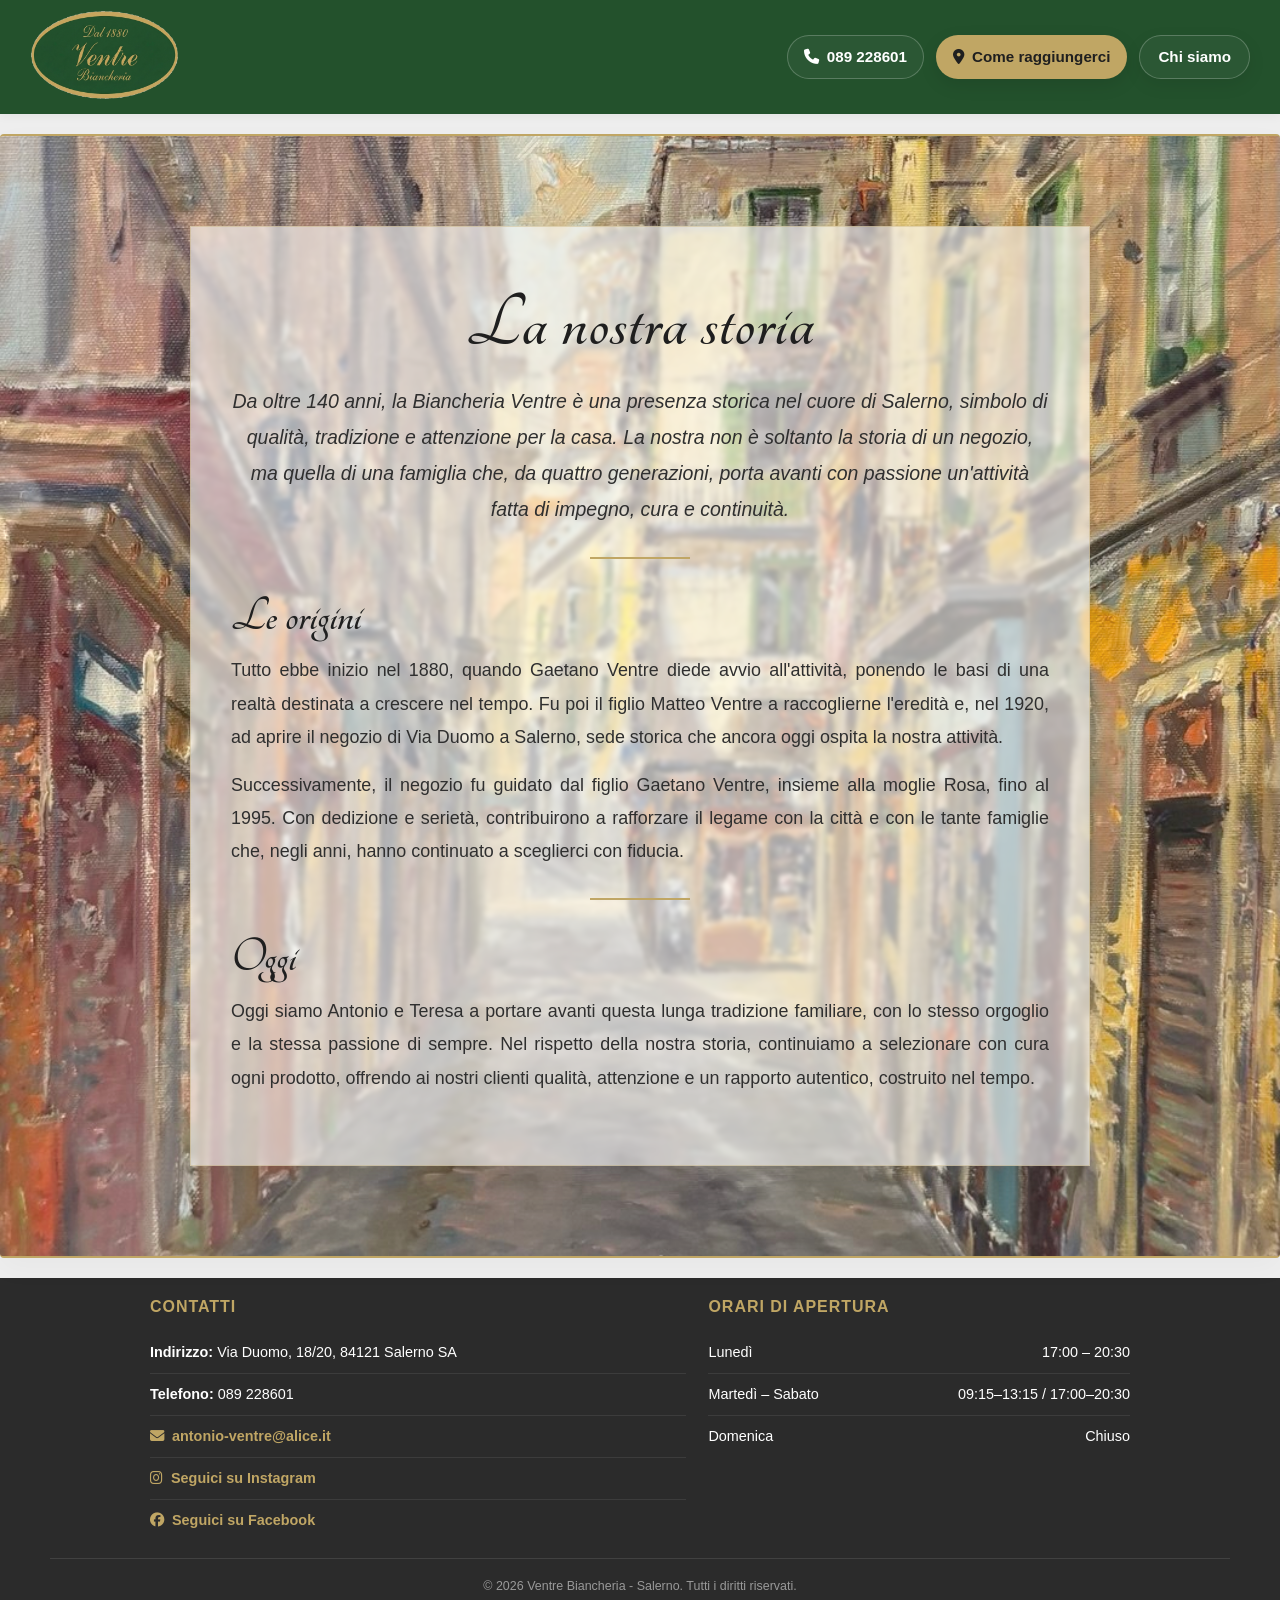
<file: chi-siamo.html>
<!DOCTYPE html>
<html lang="it">

<head>
    <meta charset="UTF-8">
    <meta name="viewport" content="width=device-width, initial-scale=1.0">
    <title>Chi Siamo - Biancheria Ventre dal 1880</title>
    <link rel="icon" href="./img/logo.png" type="image/png">

    <link rel="preconnect" href="https://fonts.googleapis.com">
    <link rel="preconnect" href="https://fonts.gstatic.com" crossorigin>
    <link href="https://fonts.googleapis.com/css2?family=Tangerine:wght@700&display=swap" rel="stylesheet">

    <link rel="stylesheet" href="https://cdnjs.cloudflare.com/ajax/libs/font-awesome/6.5.0/css/all.min.css">
    <link rel="stylesheet" href="style.css">
</head>

<body>

    <div id="header-container"></div>

    <main class="pagina-chi-siamo">

        <article class="storia-container storia-con-sfondo">
            <div class="storia-box">

                <h1 class="titolo-storia">La nostra storia</h1>

                <p class="intro-storia">
                    Da oltre 140 anni, la Biancheria Ventre è una presenza storica nel cuore di Salerno,
                    simbolo di qualità, tradizione e attenzione per la casa. La nostra non è soltanto la
                    storia di un negozio, ma quella di una famiglia che, da quattro generazioni, porta avanti
                    con passione un'attività fatta di impegno, cura e continuità.
                </p>

                <div class="divisorio-elegante"></div>

                <h2 class="sottotitolo-storia">Le origini</h2>
                <p>
                    Tutto ebbe inizio nel 1880, quando Gaetano Ventre diede avvio all'attività, ponendo le basi
                    di una realtà destinata a crescere nel tempo. Fu poi il figlio Matteo Ventre a raccoglierne
                    l'eredità e, nel 1920, ad aprire il negozio di Via Duomo a Salerno, sede storica che ancora
                    oggi ospita la nostra attività.
                </p>
                <p>
                    Successivamente, il negozio fu guidato dal figlio Gaetano Ventre, insieme alla moglie Rosa,
                    fino al 1995. Con dedizione e serietà, contribuirono a rafforzare il legame con la città e con le tante famiglie che, negli anni, hanno continuato a sceglierci con
                    fiducia.
                </p>

                <div class="divisorio-elegante"></div>

                <h2 class="sottotitolo-storia">Oggi</h2>
                <p>
                    Oggi siamo Antonio e Teresa a portare avanti questa lunga tradizione familiare,
                    con lo stesso orgoglio e la stessa passione di sempre. Nel rispetto della nostra storia,
                    continuiamo a selezionare con cura ogni prodotto, offrendo ai nostri clienti qualità,
                    attenzione e un rapporto autentico, costruito nel tempo.
                </p>

            </div>
        </article>

    </main>

    <div id="footer-container"></div>

    <script src="./js/menu.js"></script>
    <script src="./js/footer.js"></script>

</body>

</html>
</file>
<file: style.css>
/* =========================================
   PANNELLO DI CONTROLLO (Variabili)
   ========================================== */
:root {
    --background-color: #eeeeee;
    --colore-sfondo-bar: #23512C;
    --colore-testo: #000000;
    --colore-testo2: #C0A664;
    --colore-accento: #C0A664;
    --colore-popup-bg: #ffffff;
    --colore-sfondo-footer: #2b2b2b;
    --colore-testo-footer: #ffffff;
    --colore-accento-footer: #C0A664;
    --colore-sfondo-menu-tendina: #ffffff;
    --altezza-logo: 90px;
    --grandezza-testo-menu: 1rem;
    --font-principale: 'Segoe UI', Roboto, Helvetica, Arial, sans-serif;
    --font-logo: 'Tangerine', cursive;
}

* {
    margin: 0;
    padding: 0;
    box-sizing: border-box;
}

html {
    scroll-behavior: smooth;
}

body {
    font-family: var(--font-principale);
    background-color: var(--background-color);
    color: var(--colore-testo);
    display: flex;
    flex-direction: column;
    min-height: 100vh;
}

main {
    flex-grow: 1;
}

/* =========================================
   HEADER
   ========================================== */
.top-bar {
    display: flex;
    align-items: center;
    justify-content: space-between;
    gap: 24px;
    padding: 10px 30px;
    min-height: 110px;
    background-color: var(--colore-sfondo-bar);
    box-shadow: 0 2px 10px rgba(0, 0, 0, 0.05);
    position: sticky;
    top: 0;
    z-index: 1000;
}

.logo-container {
    display: flex;
    align-items: center;
    flex-shrink: 0;
}

.logo-img {
    height: var(--altezza-logo);
    transition: transform 0.3s ease;
}

.logo-img:hover {
    transform: scale(1.05);
}

.info-destra {
    display: flex;
    align-items: center;
    justify-content: flex-end;
    gap: 12px;
}

.telefono-header,
.btn-raggiungerci,
.btn-chi-siamo {
    display: inline-flex;
    align-items: center;
    justify-content: center;
    gap: 8px;
    min-height: 44px;
    padding: 10px 16px;
    border-radius: 999px;
    text-decoration: none;
    font-size: 0.95rem;
    line-height: 1;
    transition: all 0.25s ease;
    white-space: nowrap;
}

.telefono-header {
    color: #ffffff;
    font-weight: 600;
    background: rgba(255, 255, 255, 0.04);
    border: 1px solid rgba(255, 255, 255, 0.22);
}

.telefono-header:hover {
    background: rgba(255, 255, 255, 0.10);
    border-color: rgba(255, 255, 255, 0.38);
}

.btn-raggiungerci {
    background-color: var(--colore-accento);
    color: #1f1f1f;
    font-weight: 700;
    border: 1px solid transparent;
    box-shadow: 0 6px 18px rgba(0, 0, 0, 0.10);
}

.btn-raggiungerci:hover {
    background-color: #d2b574;
    transform: translateY(-1px);
}

.btn-chi-siamo {
    color: #ffffff;
    font-weight: 700;
    background: rgba(255, 255, 255, 0.04);
    border: 1px solid rgba(255, 255, 255, 0.22);
    box-shadow: 0 6px 18px rgba(0, 0, 0, 0.08);
    padding: 10px 18px;
}

.btn-chi-siamo:hover {
    background: rgba(255, 255, 255, 0.10);
    border-color: rgba(255, 255, 255, 0.38);
    color: #ffffff;
    transform: translateY(-1px);
}

.btn-chi-siamo::after {
    display: none;
}

.telefono-header i,
.btn-raggiungerci i {
    font-size: 0.95rem;
    flex-shrink: 0;
}

/* =========================================
   PAGINA CHI SIAMO
   ========================================== */
.pagina-chi-siamo {
    padding: 20px 10px;
    background-color: #eeeeee;
}

.storia-container {
    max-width: 800px;
    margin: 0 auto;
    background-color: #ffffff;
    padding: 20px 50px;
    box-shadow: 0 10px 30px rgba(0, 0, 0, 0.03);
    border-radius: 4px;
}

.titolo-storia {
    text-align: center;
    color: var(--colore-accento);
    font-size: 5rem;
    margin-bottom: 15px;
    letter-spacing: 1px;
    font-family: var(--font-logo);
}

.sottotitolo-storia {
    color: var(--colore-testo);
    font-size: 3.2rem;
    margin-top: 20px;
    margin-bottom: 10px;
    font-family: var(--font-logo);
}

.storia-container p {
    font-size: 1.12rem;
    font-weight: 500;
    line-height: 1.85;
    margin-bottom: 15px;
    color: #444;
    text-align: justify;
}

.intro-storia {
    font-size: 1.22rem !important;
    font-weight: 500;
    font-style: italic;
    text-align: center !important;
    color: #555;
}

.divisorio-elegante {
    width: 100px;
    height: 2px;
    background-color: var(--colore-accento);
    margin: 30px auto;
}

.storia-container.storia-con-sfondo {
    position: relative;
    width: 100vw;
    max-width: 100vw;
    margin-left: calc(50% - 50vw);
    margin-right: calc(50% - 50vw);
    padding: 90px 40px;
    box-sizing: border-box;
    overflow: hidden;
    border-top: 2px solid #C0A664;
    border-bottom: 2px solid #C0A664;
    background-image: url('./img/via-duomo.jpg');
    background-size: cover;
    background-position: center center;
    background-repeat: no-repeat;
}

.storia-container.storia-con-sfondo::before {
    content: "";
    position: absolute;
    inset: 0;
    background: rgba(255, 255, 255, 0.08);
    pointer-events: none;
}

.storia-con-sfondo .storia-box {
    position: relative;
    z-index: 1;
    max-width: 900px;
    margin: 0 auto;
    background: rgba(255, 255, 255, 0.58);
    backdrop-filter: blur(2px);
    -webkit-backdrop-filter: blur(2px);
    padding: 55px 40px;
    box-shadow: 0 12px 35px rgba(0, 0, 0, 0.10);
    border: 1px solid rgba(192, 166, 100, 0.35);
}

.storia-con-sfondo .titolo-storia,
.storia-con-sfondo .sottotitolo-storia {
    color: #1f1f1f;
}

.storia-con-sfondo p,
.storia-con-sfondo .intro-storia {
    color: #2f2f2f;
}

/* =========================================
   SEZIONE MAPPA
   ========================================== */
.sezione-mappa {
    background: #f9f6f1;
    max-width: 100%;
    margin: 0;
    text-align: center;
    padding: 34px 20px 40px;
}

.titolo-mappa {
    color: var(--colore-accento);
    font-size: 2.2rem;
    margin-bottom: 15px;
}

.sottotitolo-mappa {
    color: #666;
    margin-bottom: 30px;
    font-size: 1.1rem;
}

.contenitore-mappa {
    width: 100%;
    max-width: 800px;
    margin: 0 auto;
    border-radius: 8px;
    overflow: hidden;
    box-shadow: 0 10px 30px rgba(0, 0, 0, 0.1);
    background: transparent;
}

/* =========================================
   FOOTER
   ========================================== */
.main-footer {
    background-color: var(--colore-sfondo-footer);
    color: var(--colore-testo-footer);
    padding: 20px 50px 10px 50px;
    margin-top: auto;
}

.footer-content {
    display: grid;
    grid-template-columns: minmax(0, 1.12fr) minmax(0, 0.88fr);
    gap: 22px;
    max-width: 980px;
    margin: 0 auto 18px auto;
    align-items: start;
}

.footer-col {
    min-width: 0;
}

.footer-col h3 {
    font-size: 1rem;
    line-height: 1.15;
    letter-spacing: 0.06em;
    margin-bottom: 16px;
    color: var(--colore-accento-footer);
    text-transform: uppercase;
}

.footer-col:last-child {
    text-align: left;
}

.footer-bottom {
    text-align: center;
    font-size: 0.78rem;
    line-height: 1.5;
    border-top: 1px solid rgba(255, 255, 255, 0.10);
    padding-top: 18px;
    color: #999;
}

.lista-allineata {
    list-style: none;
    max-width: 100%;
}

.lista-allineata li {
    font-size: 0.9rem;
    padding: 10px 0;
    line-height: 1.45;
    border-bottom: 1px solid rgba(255, 255, 255, 0.08);
    width: 100%;
}

.lista-allineata li:last-child {
    border-bottom: none;
}

.riga-contatti,
.riga-orari {
    width: 100%;
    min-width: 0;
}

.riga-orari {
    display: flex;
    justify-content: space-between;
    align-items: flex-start;
    gap: 12px;
}

.riga-orari span:last-child,
.riga-orari strong:last-child {
    text-align: right;
    white-space: nowrap;
}

.main-footer a[href^="mailto:"] {
    font-size: 0.9rem;
    word-break: break-word;
    overflow-wrap: anywhere;
}

/* HERO */
.hero {
    position: relative;
    width: 100%;
    height: 90vh;
    background-image: url('img/hero.jpg');
    background-size: cover;
    background-position: 68% 38%;
    display: flex;
    align-items: center;
    justify-content: center;
    text-align: center;
}

.hero-overlay {
    position: absolute;
    inset: 0;
    background: rgba(0, 0, 0, 0.4);
}

.hero-content {
    position: relative;
    z-index: 1;
    color: white;
}

.hero-content h1 {
    font-family: 'Playfair Display', serif;
    font-size: 3rem;
    margin-bottom: 1rem;
}

.hero-content p {
    font-size: 1.3rem;
    margin-bottom: 2rem;
}

.hero-btn {
    padding: 14px 36px;
    background-color: transparent;
    color: white;
    border: 2px solid white;
    text-decoration: none;
    font-weight: bold;
    border-radius: 4px;
    transition: background 0.3s, color 0.3s;
}

.hero-btn:hover {
    background-color: white;
    color: #333;
}

/* STRISCIA VALORI */
.valori {
    display: flex;
    justify-content: center;
    align-items: stretch;
    gap: 0;
    padding: 80px 80px;
    background-color: #fff;
    text-align: center;
}

.valore {
    position: relative;
    flex: 1 1 0;
    max-width: 340px;
    min-width: 0;
    padding: 0 44px;
    display: flex;
    flex-direction: column;
    align-items: center;
    justify-content: flex-start;
}

.valore::after {
    content: "";
    position: absolute;
    top: 20px;
    right: 0;
    width: 1px;
    height: calc(100% - 40px);
    background-color: #e0d8cc;
}

.valore:last-child::after {
    display: none;
}

.valore-icona {
    font-size: 2.15rem;
    display: block;
    margin-bottom: 20px;
    color: #2c4a2e;
}

.valore h3 {
    font-family: 'Playfair Display', serif;
    font-size: 1.15rem;
    margin-bottom: 18px;
    color: #2c4a2e;
    letter-spacing: 0.05em;
    text-transform: uppercase;
    line-height: 1.35;
    min-height: 72px;
    display: flex;
    align-items: center;
    justify-content: center;
    text-align: center;
}

.valore p {
    font-size: 1.08rem;
    color: #666;
    line-height: 1.9;
    max-width: 18ch;
    margin: 0 auto;
}

/* GRIGLIA CATEGORIE */
.categorie {
    padding: 90px 20px 100px;
    background: #f3f0ea;
    text-align: center;
    border-top: 1px solid rgba(192, 166, 100, 0.40);
    border-bottom: 1px solid rgba(192, 166, 100, 0.40);
}

.categorie-titolo {
    font-family: 'Playfair Display', serif;
    font-size: clamp(2rem, 4vw, 3rem);
    color: #2c4a2e;
    margin-bottom: 52px;
    letter-spacing: 0.05em;
}

.categorie-griglia {
    display: grid;
    grid-template-columns: repeat(3, 1fr);
    gap: 26px;
    max-width: 1120px;
    margin: 0 auto;
}

.categoria-card {
    position: relative;
    overflow: hidden;
    border-radius: 14px;
    cursor: pointer;
    display: block;
    text-decoration: none;
    background: #ddd7ce;
    aspect-ratio: 4 / 5;
    box-shadow: 0 12px 28px rgba(0, 0, 0, 0.08);
    transition: transform 0.35s ease, box-shadow 0.35s ease;
}

.categoria-card::before {
    content: "";
    position: absolute;
    inset: 0;
    background: linear-gradient(
        to top,
        rgba(14, 24, 17, 0.88) 0%,
        rgba(14, 24, 17, 0.42) 34%,
        rgba(14, 24, 17, 0.10) 58%,
        rgba(14, 24, 17, 0.00) 100%
    );
    z-index: 1;
    transition: opacity 0.35s ease;
}

.categoria-card::after {
    content: "";
    position: absolute;
    inset: 12px;
    border: 1px solid rgba(255, 255, 255, 0.22);
    border-radius: 10px;
    z-index: 2;
    pointer-events: none;
    opacity: 0.85;
    transition: opacity 0.35s ease, transform 0.35s ease;
}

.categoria-card img {
    width: 100%;
    height: 100%;
    object-fit: cover;
    display: block;
    transition: transform 0.6s ease, filter 0.4s ease;
    filter: saturate(0.92) contrast(0.96);
}

.categoria-card:hover {
    transform: translateY(-6px);
    box-shadow: 0 18px 34px rgba(0, 0, 0, 0.12);
}

.categoria-card:hover img {
    transform: scale(1.04);
    filter: saturate(1) contrast(1);
}

.categoria-card:hover::before {
    opacity: 0.94;
}

.categoria-card:hover::after {
    opacity: 1;
    transform: scale(0.985);
}

.categoria-nome {
    position: absolute;
    left: 24px;
    right: 24px;
    bottom: 22px;
    z-index: 3;
    color: #ffffff;
    font-family: 'Playfair Display', serif;
    font-size: clamp(1.1rem, 2vw, 1.5rem);
    line-height: 1.2;
    letter-spacing: 0.04em;
    text-align: left;
    text-shadow: 0 2px 12px rgba(0, 0, 0, 0.35);
    background: none;
    padding: 0;
    width: auto;
}

/* SEZIONE NOVITÀ */
.novita {
    display: flex;
    align-items: center;
    justify-content: center;
    gap: 80px;
    padding: 70px 8%;
    background-color: #f9f6f1;
    width: 100%;
    border-top: 2px solid #C0A664;
    border-bottom: 2px solid #C0A664;
}

.novita-testo {
    flex: 1;
    max-width: 500px;
    display: flex;
    flex-direction: column;
    gap: 28px;
}

.novita-tag {
    display: inline-block;
    text-transform: uppercase;
    letter-spacing: 0.2em;
    font-size: 0.75rem;
    color: #ffffff;
    font-weight: 700;
    background-color: #C0A664;
    padding: 6px 16px;
    border-radius: 2px;
    width: fit-content;
}

.novita-testo h2 {
    font-family: 'Playfair Display', serif;
    font-size: 2.2rem;
    color: #1a1a1a;
    line-height: 1.4;
}

.novita-testo p {
    font-size: 1.05rem;
    color: #666;
    line-height: 2;
}

.novita-btn {
    display: inline-block;
    width: fit-content;
    padding: 14px 34px;
    background-color: #2c4a2e;
    color: white;
    text-decoration: none;
    font-size: 0.9rem;
    letter-spacing: 0.12em;
    text-transform: uppercase;
    font-weight: 600;
    transition: background 0.3s ease, transform 0.2s ease;
    border-radius: 2px;
}

.novita-btn:hover {
    background-color: #1a2e1b;
    transform: translateY(-2px);
}

.novita-video {
    flex: 0 0 300px;
    max-height: 540px;
    aspect-ratio: 9 / 16;
    border-radius: 16px;
    overflow: hidden;
    box-shadow: 0 20px 50px rgba(0, 0, 0, 0.12);
    border: 3px solid #C0A664;
}

.novita-video video,
.novita-video iframe,
.novita-video img {
    width: 100%;
    height: 100%;
    object-fit: cover;
    display: block;
}

/* STRISCIA BRAND */
.brands-strip {
    width: 100%;
    overflow: hidden;
    background-color: #fff;
    padding: 40px 0 30px;
    border-top: 2px solid #C0A664;
    border-bottom: 2px solid #C0A664;
}

.brands-titolo {
    text-align: center;
    font-family: 'Playfair Display', serif;
    font-size: 1.4rem;
    letter-spacing: 5px;
    text-transform: uppercase;
    color: #C0A664;
    margin-bottom: 25px;
}

.brands-scroll {
    width: 100%;
    overflow: hidden;
}

.brands-track {
    display: flex;
    width: max-content;
    animation: scroll-brands 40s linear infinite;
}

.brands-track:hover {
    animation-play-state: paused;
}

.brands-slide {
    display: flex;
    align-items: center;
    gap: 70px;
    padding: 0 35px;
}

.brands-slide img {
    height: 60px;
    width: auto;
    object-fit: contain;
    opacity: 1;
    transition: opacity 0.3s ease, transform 0.3s ease;
}

.brands-slide img:hover {
    transform: scale(1.08);
    opacity: 0.85;
}

.brands-slide img.logo-piccolo { height: 35px; }
.brands-slide img.logo-medio { height: 90px; }
.brands-slide img.logo-grande { height: 120px; }
.brands-slide img.logo-xl { height: 180px; }
.brands-slide img.logo-xxl { height: 240px; }

@keyframes scroll-brands {
    0% { transform: translateX(0); }
    100% { transform: translateX(-50%); }
}

/* PAGINE CATEGORIA / PRODOTTI */
.pagina-categoria,
.pagina-prodotti {
    background: #f8f7f3;
    color: #1f1f1f;
    min-height: 100vh;
}

.hero-categoria img {
    width: 100%;
    height: 320px;
    object-fit: cover;
    display: block;
}

.intro-categoria {
    max-width: 1100px;
    margin: 0 auto;
    padding: 40px 24px 20px;
}

.breadcrumb {
    font-size: 0.9rem;
    color: #777;
    margin-bottom: 18px;
}

.intro-categoria h1,
.top-prodotti h1 {
    font-family: 'Playfair Display', serif;
    font-size: 3rem;
    margin-bottom: 18px;
    color: #173c2d;
}

.intro-categoria h2 {
    font-size: 1.9rem;
    font-weight: 400;
    margin-bottom: 16px;
}

.intro-categoria p {
    font-size: 1.05rem;
    line-height: 1.8;
    max-width: 1000px;
}

.tipi-prodotti {
    max-width: 1100px;
    margin: 0 auto;
    padding: 10px 24px 60px;
    display: grid;
    grid-template-columns: repeat(2, 1fr);
    gap: 28px;
}

.tipo-card {
    text-decoration: none;
    color: #1f1f1f;
    display: block;
}

.tipo-card img {
    width: 100%;
    height: 340px;
    object-fit: cover;
    display: block;
}

.tipo-card span {
    display: block;
    font-size: 1.15rem;
    margin-top: 12px;
}

.top-prodotti {
    text-align: center;
    padding: 42px 24px 24px;
    background: #efeeea;
}

.toolbar-prodotti {
    display: flex;
    justify-content: space-between;
    align-items: center;
    padding: 18px 24px;
    border-top: 1px solid #ddd;
    border-bottom: 1px solid #ddd;
    background: #fff;
    font-size: 0.95rem;
}

.griglia-prodotti {
    padding: 36px 24px 70px;
    display: grid;
    grid-template-columns: repeat(4, 1fr);
    gap: 24px;
    background: #fff;
}

.card-prodotto img {
    width: 100%;
    aspect-ratio: 1 / 1.1;
    object-fit: contain;
    background: #f4f4f4;
    display: block;
}

.card-prodotto h3 {
    font-size: 0.95rem;
    margin: 14px 0 6px;
    text-transform: uppercase;
}

.card-prodotto .marca {
    font-size: 0.85rem;
    color: #666;
    margin-bottom: 4px;
}

.card-prodotto .prezzo {
    font-size: 0.95rem;
    color: #1f1f1f;
}

/* =========================================
   RESPONSIVE
   ========================================== */
@media (max-width: 1100px) {
    .top-bar {
        padding: 10px 20px;
        gap: 16px;
    }

    .info-destra {
        gap: 10px;
    }

    .telefono-header,
    .btn-raggiungerci,
    .btn-chi-siamo {
        font-size: 0.9rem;
        padding: 10px 14px;
    }
}

@media (max-width: 992px) {
    .hero {
        height: 78vh;
        background-position: center center;
        padding: 0 24px;
    }

    .hero-content {
        max-width: 760px;
    }

    .hero-content h1 {
        font-size: 2.6rem;
        line-height: 1.15;
    }

    .hero-content p {
        font-size: 1.12rem;
    }

    .valori {
        padding: 50px 24px;
    }

    .valore {
        padding: 0 26px;
    }

    .valore h3 {
        min-height: 68px;
    }

    .valore p {
        max-width: 17ch;
    }

    .categorie {
        padding: 80px 20px 90px;
    }

    .categorie-griglia,
    .griglia-prodotti,
    .tipi-prodotti {
        grid-template-columns: repeat(2, 1fr);
    }

    .novita {
        gap: 42px;
        padding: 60px 24px;
    }

    .novita-video {
        flex: 0 0 260px;
        max-height: 470px;
    }

    .footer-content {
        gap: 40px;
    }
}

@media (max-width: 768px) {
    .top-bar {
        display: flex;
        align-items: center;
        justify-content: space-between;
        flex-wrap: nowrap;
        gap: 6px;
        padding: 8px 10px;
        min-height: 68px;
        overflow: hidden;
    }

    .logo-container {
        display: flex;
        align-items: center;
        justify-content: flex-start;
        flex: 0 0 auto;
        width: auto;
        min-width: 0;
    }

    .logo-img {
        height: 44px;
    }

    .info-destra {
        display: flex;
        align-items: center;
        justify-content: flex-end;
        flex-wrap: nowrap;
        gap: 5px;
        width: auto;
        min-width: 0;
        margin-left: auto;
    }

    .telefono-header span,
    .btn-raggiungerci span {
        display: none;
    }

    .telefono-header,
    .btn-raggiungerci {
        width: 34px;
        min-width: 34px;
        height: 34px;
        min-height: 34px;
        padding: 0;
        flex: 0 0 34px;
    }

    .btn-chi-siamo {
        display: inline-flex;
        align-items: center;
        justify-content: center;
        height: 34px;
        min-height: 34px;
        padding: 0 10px;
        font-size: 0.68rem;
        font-weight: 700;
        line-height: 1;
        white-space: nowrap;
        letter-spacing: 0;
        border-radius: 999px;
        flex: 0 1 auto;
        min-width: 0;
        max-width: 96px;
        overflow: hidden;
        text-overflow: clip;
        background: rgba(255, 255, 255, 0.08);
        border: 1px solid rgba(255, 255, 255, 0.22);
        color: #ffffff;
        box-shadow: none;
    }

    .hero {
        height: 72vh;
        min-height: 520px;
        padding: 0 18px;
        background-position: center center;
    }

    .hero-content {
        max-width: 100%;
        padding: 0 6px;
    }

    .hero-content h1 {
        font-size: clamp(2rem, 8vw, 2.7rem);
        line-height: 1.08;
        margin-bottom: 14px;
    }

    .hero-content p {
        font-size: 1rem;
        line-height: 1.5;
        margin-bottom: 20px;
    }

    .hero-btn {
        display: inline-flex;
        align-items: center;
        justify-content: center;
        min-height: 44px;
        padding: 12px 20px;
        font-size: 0.92rem;
    }

    .valori {
        padding: 30px 12px;
    }

    .valore {
        padding: 0 10px;
    }

    .valore::after {
        top: 12px;
        height: calc(100% - 24px);
    }

    .valore-icona {
        font-size: 1.7rem;
        margin-bottom: 12px;
    }

    .valore h3 {
        font-size: 0.84rem;
        line-height: 1.4;
        margin-bottom: 10px;
        letter-spacing: 0.03em;
        min-height: 46px;
    }

    .valore p {
        font-size: 0.84rem;
        line-height: 1.55;
        max-width: 16ch;
    }

    .brands-strip {
        overflow: hidden;
        padding: 28px 0 22px;
    }

    .brands-titolo {
        font-size: 1.05rem;
        letter-spacing: 3px;
        margin-bottom: 18px;
    }

    .brands-scroll {
        overflow-x: auto;
        overflow-y: hidden;
        -webkit-overflow-scrolling: touch;
        scrollbar-width: none;
        cursor: grab;
        width: 100%;
    }

    .brands-scroll::-webkit-scrollbar {
        display: none;
    }

    .brands-track {
        width: max-content;
        animation: scroll-brands 40s linear infinite;
    }

    .brands-slide {
        gap: 34px;
        padding: 0 18px;
        flex-shrink: 0;
    }

    .brands-slide img { height: 42px; }
    .brands-slide img.logo-piccolo { height: 26px; }
    .brands-slide img.logo-medio { height: 58px; }
    .brands-slide img.logo-grande { height: 78px; }
    .brands-slide img.logo-xl { height: 108px; }
    .brands-slide img.logo-xxl { height: 140px; }

    .categorie {
        padding: 34px 10px 40px;
    }

    .categorie-titolo {
        font-size: 1.35rem;
        margin-bottom: 18px;
    }

    .categorie-griglia {
        grid-template-columns: repeat(3, 1fr);
        gap: 8px;
        max-width: 100%;
    }

    .categoria-card {
        aspect-ratio: 1 / 1.18;
        border-radius: 8px;
        min-height: 0;
    }

    .categoria-card::after {
        inset: 6px;
        border-radius: 6px;
    }

    .categoria-nome {
        left: 10px;
        right: 10px;
        bottom: 10px;
        font-size: 0.78rem;
        line-height: 1.12;
    }

    .novita {
        display: grid;
        grid-template-columns: minmax(0, 1fr) minmax(132px, 36%);
        align-items: center;
        gap: 14px;
        padding: 32px 14px;
        background-color: #f9f6f1;
    }

    .novita-testo {
        max-width: 100%;
        min-width: 0;
        display: flex;
        flex-direction: column;
        align-items: flex-start;
        gap: 12px;
    }

    .novita-tag {
        display: inline-flex;
        align-items: center;
        width: auto;
        max-width: max-content;
        padding: 6px 10px;
        font-size: 0.66rem;
        line-height: 1.1;
        letter-spacing: 0.08em;
        white-space: normal;
    }

    .novita-testo h2 {
        font-size: 1rem;
        line-height: 1.12;
        margin: 0;
    }

    .novita-testo p {
        font-size: 0.78rem;
        line-height: 1.62;
        margin: 0;
        color: #666;
    }

    .novita-btn {
        padding: 9px 12px;
        font-size: 0.68rem;
        letter-spacing: 0.08em;
        line-height: 1.1;
    }

    .novita-video {
        width: 100%;
        max-width: none;
        margin-left: auto;
        border: 2px solid #c6ab5a;
        border-radius: 14px;
        overflow: hidden;
        background: transparent;
        box-shadow: 0 10px 24px rgba(0, 0, 0, 0.12);
        flex: none;
        max-height: none;
    }

    .sezione-mappa {
        padding: 28px 16px 34px;
    }

    .titolo-mappa {
        font-size: 1.8rem;
        margin-bottom: 10px;
    }

    .sottotitolo-mappa {
        font-size: 1rem;
        margin-bottom: 18px;
    }

    .contenitore-mappa iframe {
        height: 320px;
    }

    .main-footer {
        padding: 28px 14px 12px;
    }

    .footer-content {
        grid-template-columns: minmax(0, 1.08fr) minmax(0, 0.92fr);
        gap: 12px;
    }

    .footer-col h3 {
        font-size: 0.88rem;
        line-height: 1.2;
        margin-bottom: 10px;
    }

    .lista-allineata li {
        padding: 7px 0;
        font-size: 0.76rem;
        line-height: 1.35;
    }

    .riga-orari {
        flex-direction: column;
        align-items: flex-start;
        gap: 1px;
    }

    .riga-orari span:first-child,
    .riga-orari strong:first-child {
        font-size: 0.76rem;
    }

    .riga-orari span:last-child,
    .riga-orari strong:last-child {
        text-align: left;
        white-space: normal;
        font-size: 0.72rem;
        line-height: 1.3;
    }

    .main-footer a[href^="mailto:"] {
        font-size: 0.66rem;
        word-break: break-all;
    }

    .footer-bottom {
        font-size: 0.68rem;
        line-height: 1.4;
        padding-top: 14px;
    }

    .storia-container {
        padding: 18px 20px;
    }

    .titolo-storia,
    .pagina-chi-siamo .titolo-storia {
        font-size: clamp(2.9rem, 11.5vw, 3.8rem);
        color: #c29626;
        line-height: 1;
    }

    .sottotitolo-storia,
    .pagina-chi-siamo .sottotitolo-storia {
        font-size: clamp(2rem, 8vw, 2.6rem);
        line-height: 1.08;
    }

    .storia-container p {
        font-size: 1rem;
        line-height: 1.75;
        text-align: left;
    }

    .intro-storia {
        font-size: 1.08rem !important;
    }

    .storia-container.storia-con-sfondo {
        padding: 40px 14px;
        background-position: center top;
    }

    .storia-con-sfondo .storia-box {
        max-width: 88%;
        padding: 24px 16px;
        background: rgba(255, 255, 255, 0.62);
        backdrop-filter: blur(2px);
        -webkit-backdrop-filter: blur(2px);
    }

    .hero-categoria img {
        height: 240px;
    }

    .intro-categoria {
        padding: 30px 18px 12px;
    }

    .intro-categoria h1,
    .top-prodotti h1 {
        font-size: 2.3rem;
        line-height: 1.15;
    }

    .intro-categoria h2 {
        font-size: 1.45rem;
    }

    .intro-categoria p {
        font-size: 1rem;
        line-height: 1.75;
    }

    .tipi-prodotti {
        grid-template-columns: 1fr;
        gap: 20px;
        padding: 8px 18px 46px;
    }

    .tipo-card img {
        height: 280px;
    }

    .top-prodotti {
        padding: 30px 18px 18px;
    }

    .toolbar-prodotti {
        flex-direction: column;
        align-items: flex-start;
        gap: 8px;
        padding: 14px 18px;
    }

    .griglia-prodotti {
        grid-template-columns: repeat(2, 1fr);
        gap: 18px;
        padding: 26px 18px 50px;
    }
}

@media (max-width: 480px) {
    .hero {
        height: 68vh;
        min-height: 500px;
    }

    .hero-content h1 {
        font-size: clamp(1.85rem, 9vw, 2.35rem);
    }

    .hero-content p {
        font-size: 0.95rem;
    }

    .hero-btn {
        width: 100%;
        max-width: 240px;
    }

    .valori {
        padding: 24px 6px;
    }

    .valore {
        padding: 0 8px;
    }

    .valore::after {
        top: 10px;
        height: calc(100% - 20px);
    }

    .valore-icona {
        font-size: 1.4rem;
        margin-bottom: 10px;
    }

    .valore h3 {
        font-size: 0.7rem;
        line-height: 1.35;
        min-height: 40px;
        margin-bottom: 8px;
    }

    .valore p {
        font-size: 0.72rem;
        line-height: 1.4;
        max-width: 15ch;
    }

    .categorie {
        padding: 30px 8px 34px;
    }

    .categorie-griglia {
        gap: 6px;
    }

    .categoria-card {
        aspect-ratio: 1 / 1.12;
        border-radius: 7px;
    }

    .categoria-card::after {
        inset: 5px;
    }

    .categorie-titolo,
    .titolo-mappa {
        font-size: 1.6rem;
    }

    .categoria-nome {
        left: 8px;
        right: 8px;
        bottom: 8px;
        font-size: 0.68rem;
        line-height: 1.1;
    }

    .contenitore-mappa iframe {
        height: 280px;
    }

    .griglia-prodotti {
        grid-template-columns: 1fr;
    }
}

@media (max-width: 390px) {
    .hero-content h1 {
        font-size: 1.75rem;
    }

    .hero-content p {
        font-size: 0.92rem;
    }

    .btn-chi-siamo {
        max-width: 92px;
        font-size: 0.64rem;
        padding: 0 9px;
    }

    .titolo-storia {
        font-size: 2.8rem;
    }

    .sottotitolo-storia {
        font-size: 1.85rem;
    }

    .novita {
        grid-template-columns: minmax(0, 1fr) minmax(122px, 36%);
        gap: 12px;
        padding: 28px 12px;
    }

    .novita-tag {
        padding: 6px 9px;
        font-size: 0.62rem;
        letter-spacing: 0.06em;
    }

    .novita-testo h2 {
        font-size: 0.96rem;
    }

    .novita-btn {
        padding: 8px 11px;
        font-size: 0.64rem;
    }

    .novita-video {
        border-radius: 12px;
    }
}

@media (min-width: 414px) and (max-width: 768px) {
    .novita {
        grid-template-columns: minmax(0, 1fr) minmax(148px, 36%);
    }

    .novita-testo h2 {
        font-size: 1.08rem;
    }
}
</file>
